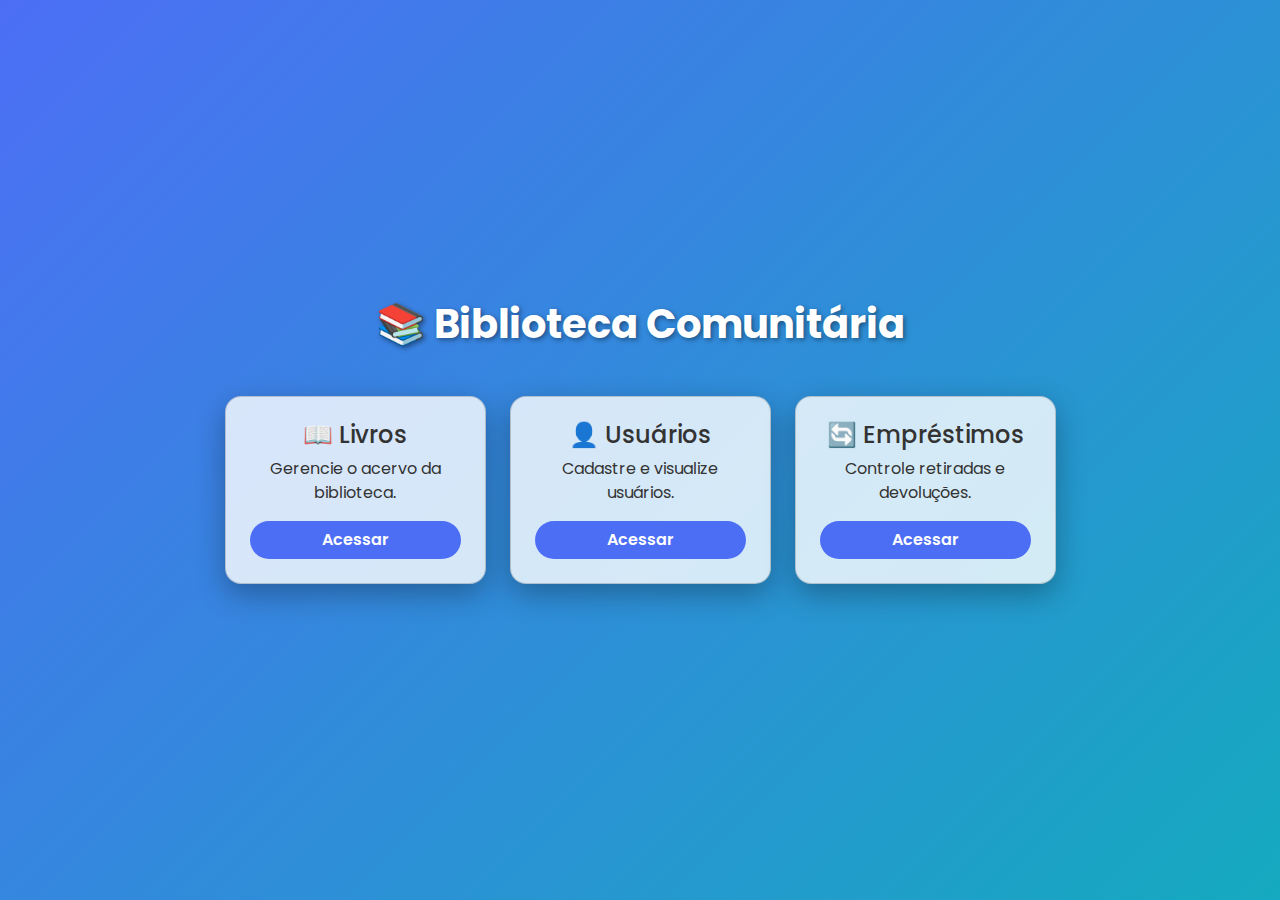
<file: biblioteca/target/classes/templates/index.html>
<!DOCTYPE html>
<html xmlns:th="http://www.thymeleaf.org" lang="pt-BR">
<head>
    <meta charset="UTF-8">
    <title>Biblioteca Comunitária</title>
    <!-- Bootstrap CSS -->
    <link href="https://cdn.jsdelivr.net/npm/bootstrap@5.3.3/dist/css/bootstrap.min.css" rel="stylesheet">
    <!-- Google Fonts -->
    <link href="https://fonts.googleapis.com/css2?family=Poppins:wght@400;600&display=swap" rel="stylesheet">

    <style>
        body {
            font-family: 'Poppins', sans-serif;
            background: linear-gradient(135deg, #4c6ef5, #15aabf);
            color: #fff;
            min-height: 100vh;
            display: flex;
            align-items: center;
            justify-content: center;
        }

        .card {
            border-radius: 1rem;
            box-shadow: 0 10px 30px rgba(0,0,0,0.3);
            background-color: #ffffffcc;
            color: #333;
            transition: transform 0.2s ease-in-out;
        }

        .card:hover {
            transform: scale(1.03);
        }

        .btn-custom {
            background-color: #4c6ef5;
            color: #fff;
            font-weight: 600;
            border-radius: 30px;
            transition: 0.3s;
        }

        .btn-custom:hover {
            background-color: #364fc7;
            transform: translateY(-2px);
        }

        h1 {
            font-weight: 700;
            color: #fff;
            text-shadow: 2px 2px 5px rgba(0,0,0,0.4);
        }
    </style>
</head>
<body>
<div class="container text-center">
    <h1 class="mb-5">📚 Biblioteca Comunitária</h1>

    <div class="row justify-content-center">
        <div class="col-md-3 mb-3">
            <div class="card p-4">
                <h4>📖 Livros</h4>
                <p>Gerencie o acervo da biblioteca.</p>
                <a th:href="@{/livros}" class="btn btn-custom">Acessar</a>
            </div>
        </div>

        <div class="col-md-3 mb-3">
            <div class="card p-4">
                <h4>👤 Usuários</h4>
                <p>Cadastre e visualize usuários.</p>
                <a th:href="@{/usuarios}" class="btn btn-custom">Acessar</a>
            </div>
        </div>

        <div class="col-md-3 mb-3">
            <div class="card p-4">
                <h4>🔄 Empréstimos</h4>
                <p>Controle retiradas e devoluções.</p>
                <a th:href="@{/emprestimos}" class="btn btn-custom">Acessar</a>
            </div>
        </div>
    </div>
</div>

<!-- Bootstrap JS -->
<script src="https://cdn.jsdelivr.net/npm/bootstrap@5.3.3/dist/js/bootstrap.bundle.min.js"></script>
</body>
</html>
</file>
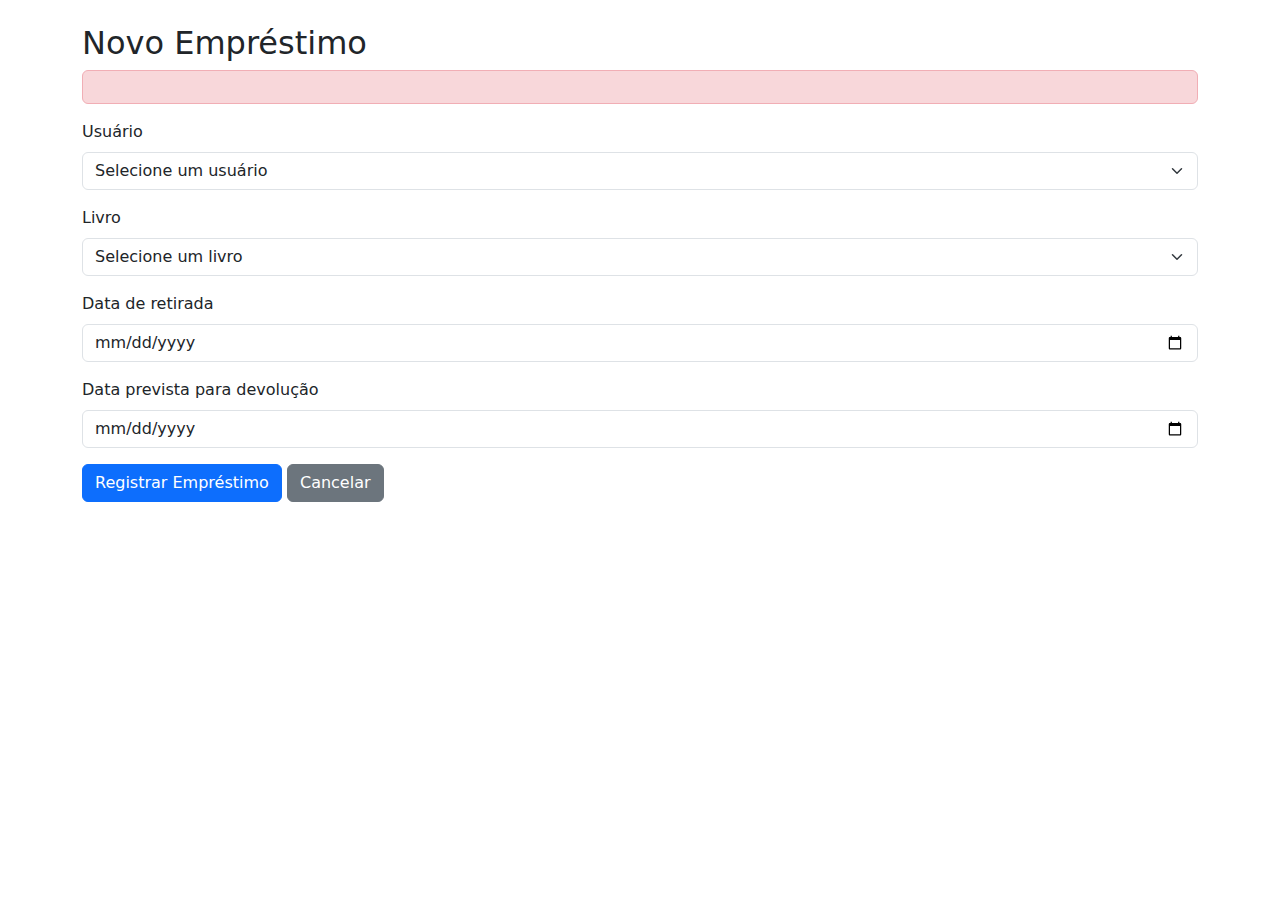
<file: biblioteca/target/classes/templates/emprestimos/form.html>
<!doctype html>
<html xmlns:th="http://www.thymeleaf.org">
<head>
  <meta charset="utf-8">
  <title>Novo Empréstimo</title>
  <link href="https://cdn.jsdelivr.net/npm/bootstrap@5.3.0/dist/css/bootstrap.min.css" rel="stylesheet">
</head>
<body class="p-4">
<div class="container">
  <h2>Novo Empréstimo</h2>

  <!-- Mensagem de erro -->
  <div th:if="${erro}" class="alert alert-danger" th:text="${erro}"></div>

  <form th:action="@{/emprestimos/salvar}" th:object="${emprestimo}" method="post">

    <!-- Seleção de usuário -->
    <div class="mb-3">
      <label class="form-label">Usuário</label>
      <select class="form-select" th:field="*{usuario.id}" required>
        <option value="">Selecione um usuário</option>
        <option th:each="u : ${usuarios}" th:value="${u.id}" th:text="${u.nome}"></option>
      </select>
    </div>

    <!-- Seleção de livro -->
    <div class="mb-3">
      <label class="form-label">Livro</label>
      <select class="form-select" th:field="*{livro.id}" required>
        <option value="">Selecione um livro</option>
        <option th:each="l : ${livros}" th:value="${l.id}" th:text="${l.titulo}"></option>
      </select>
    </div>

    <!-- Data de retirada -->
    <div class="mb-3">
      <label class="form-label">Data de retirada</label>
      <input class="form-control" type="date" th:field="*{retirada}" required />
    </div>

    <!-- Data prevista de devolução -->
    <div class="mb-3">
      <label class="form-label">Data prevista para devolução</label>
      <input class="form-control" type="date" th:field="*{previstoDevolucao}" required />
    </div>

    <!-- Botões -->
    <div class="mt-3">
      <button class="btn btn-primary" type="submit">Registrar Empréstimo</button>
      <a class="btn btn-secondary" th:href="@{/emprestimos}">Cancelar</a>
    </div>

  </form>
</div>
</body>
</html>
</file>
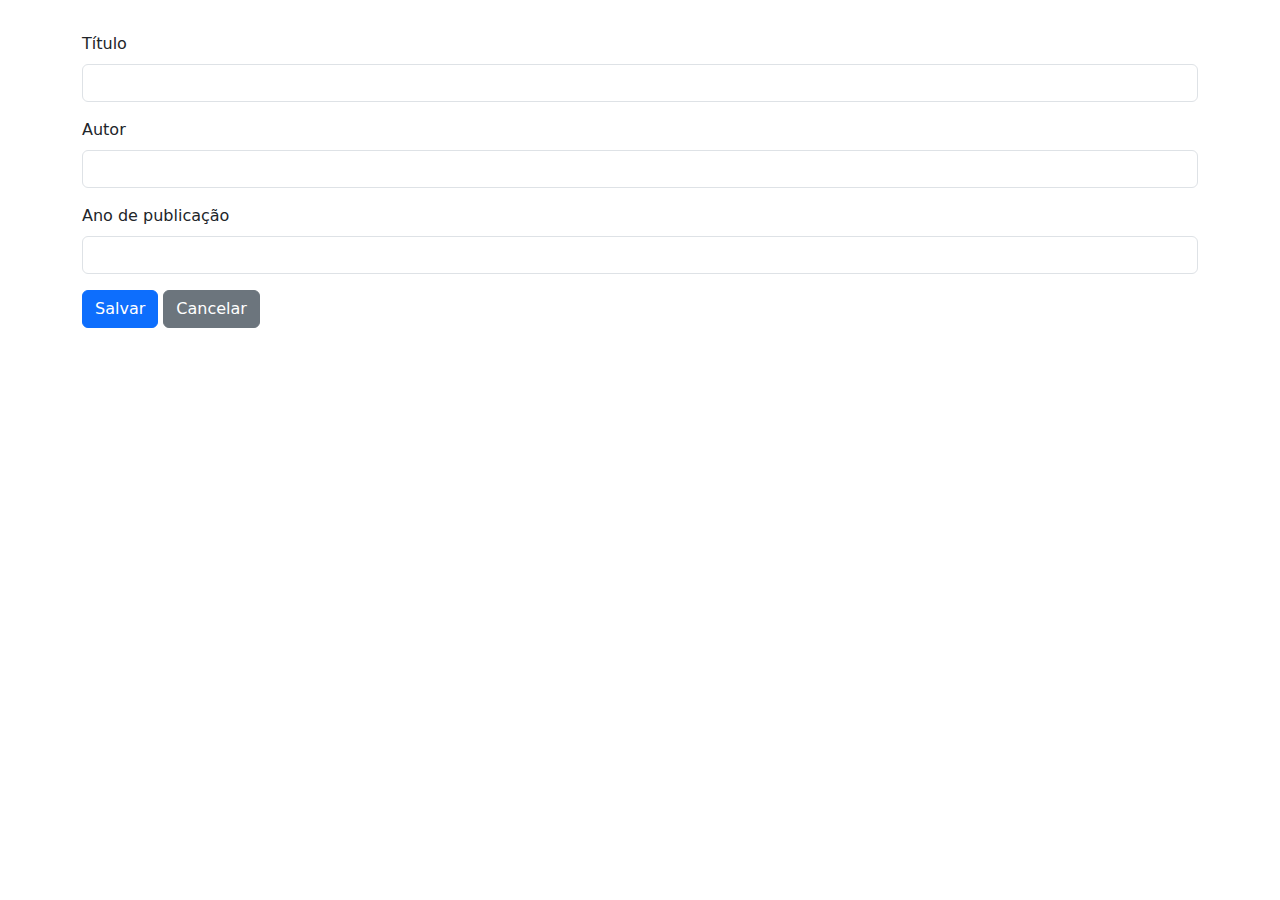
<file: biblioteca/target/classes/templates/livros/form.html>
<!doctype html>
<html xmlns:th="http://www.thymeleaf.org">
<head>
  <meta charset="utf-8">
  <title>Formulário Livro</title>
  <link href="https://cdn.jsdelivr.net/npm/bootstrap@5.3.0/dist/css/bootstrap.min.css" rel="stylesheet">
</head>
<body class="p-4">
  <div class="container">
    <h2 th:text="${livro.id == null} ? 'Novo Livro' : 'Editar Livro'"></h2>
    <form th:action="@{/livros/salvar}" th:object="${livro}" method="post">
      <input type="hidden" th:field="*{id}" />
      <div class="mb-3">
        <label class="form-label">Título</label>
        <input class="form-control" th:field="*{titulo}" />
        <div class="text-danger" th:if="${#fields.hasErrors('titulo')}" th:errors="*{titulo}"></div>
      </div>

      <div class="mb-3">
        <label class="form-label">Autor</label>
        <input class="form-control" th:field="*{autor}" />
        <div class="text-danger" th:if="${#fields.hasErrors('autor')}" th:errors="*{autor}"></div>
      </div>

      <div class="mb-3">
        <label class="form-label">Ano de publicação</label>
        <input class="form-control" th:field="*{anoPublicacao}" type="number" />
      </div>

      <div class="mb-3">
        <button class="btn btn-primary" type="submit">Salvar</button>
        <a class="btn btn-secondary" th:href="@{/livros}">Cancelar</a>
      </div>
    </form>
  </div>
</body>
</html>
</file>
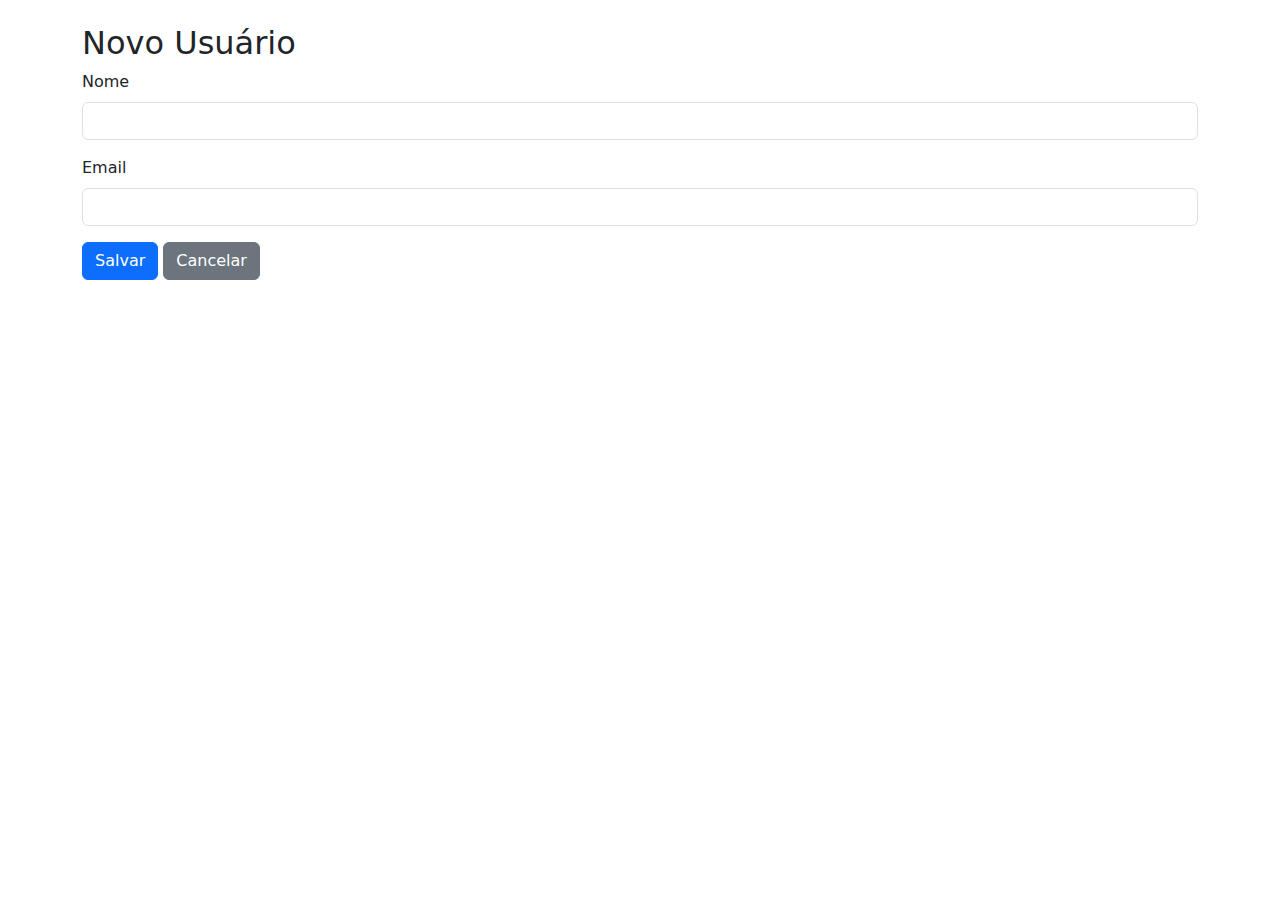
<file: biblioteca/target/classes/templates/usuarios/form.html>
<!doctype html>
<html xmlns:th="http://www.thymeleaf.org">
<head>
  <meta charset="utf-8">
  <title>Formulário Usuário</title>
  <link href="https://cdn.jsdelivr.net/npm/bootstrap@5.3.0/dist/css/bootstrap.min.css" rel="stylesheet">
</head>
<body class="p-4">
  <div class="container">
    <h2>Novo Usuário</h2>
    <form th:action="@{/usuarios/salvar}" th:object="${usuario}" method="post">
      <div class="mb-3">
        <label class="form-label">Nome</label>
        <input class="form-control" th:field="*{nome}" />
        <div class="text-danger" th:if="${#fields.hasErrors('nome')}" th:errors="*{nome}"></div>
      </div>

      <div class="mb-3">
        <label class="form-label">Email</label>
        <input class="form-control" th:field="*{email}" />
        <div class="text-danger" th:if="${#fields.hasErrors('email')}" th:errors="*{email}"></div>
      </div>

      <div>
        <button class="btn btn-primary" type="submit">Salvar</button>
        <a class="btn btn-secondary" th:href="@{/usuarios}">Cancelar</a>
      </div>
    </form>
  </div>
</body>
</html>
</file>
